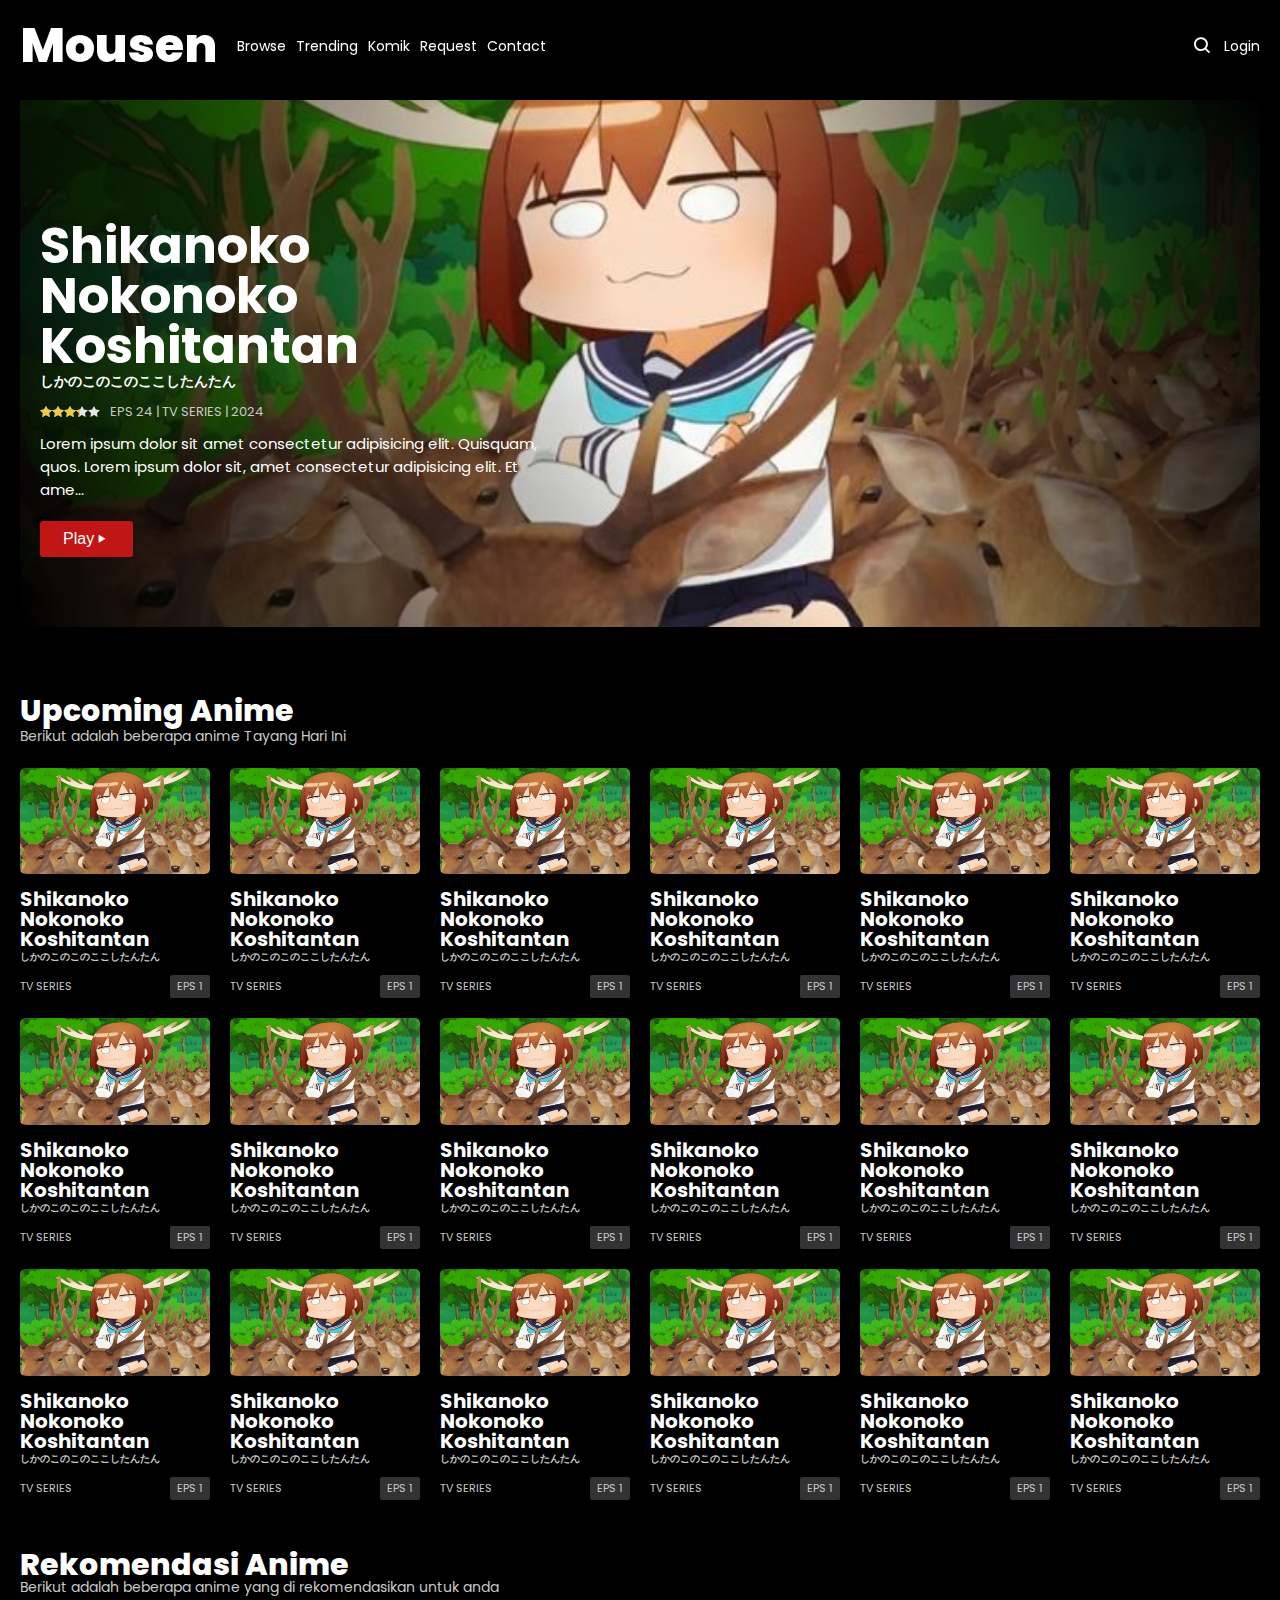
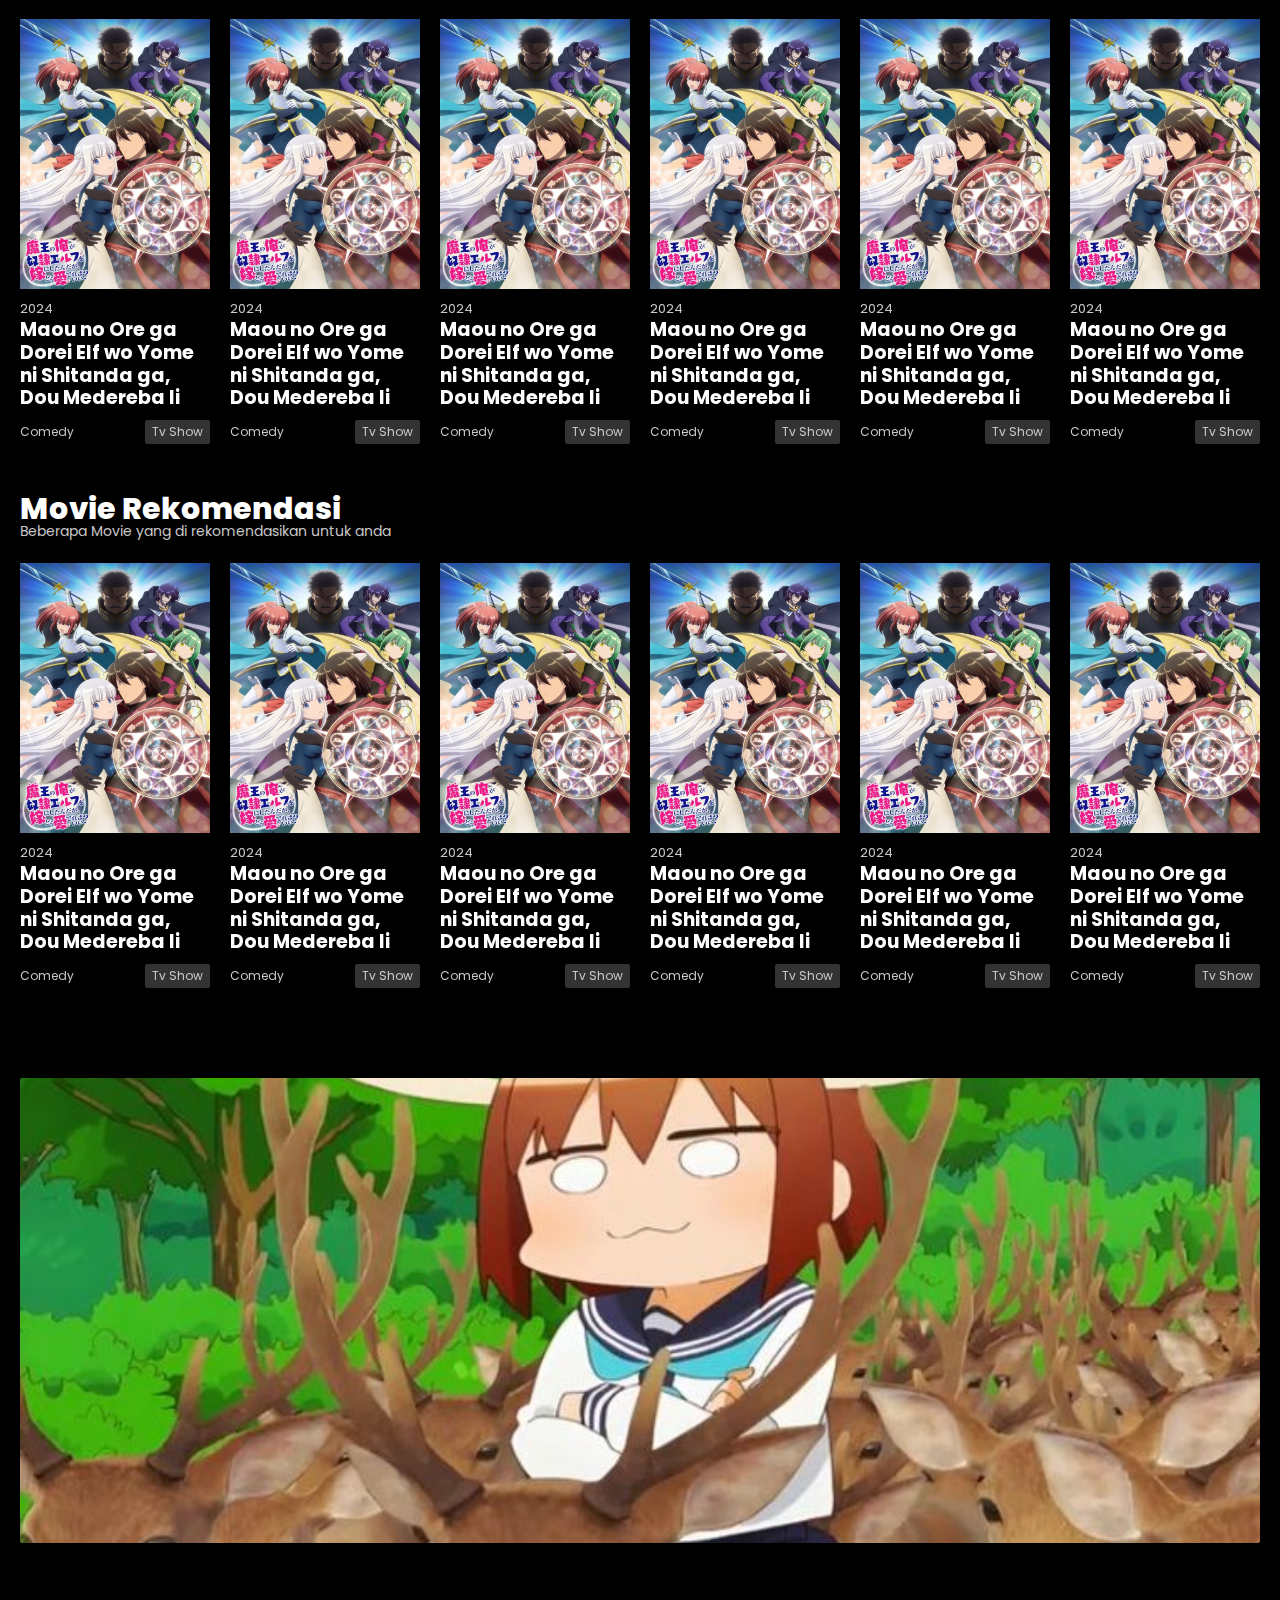
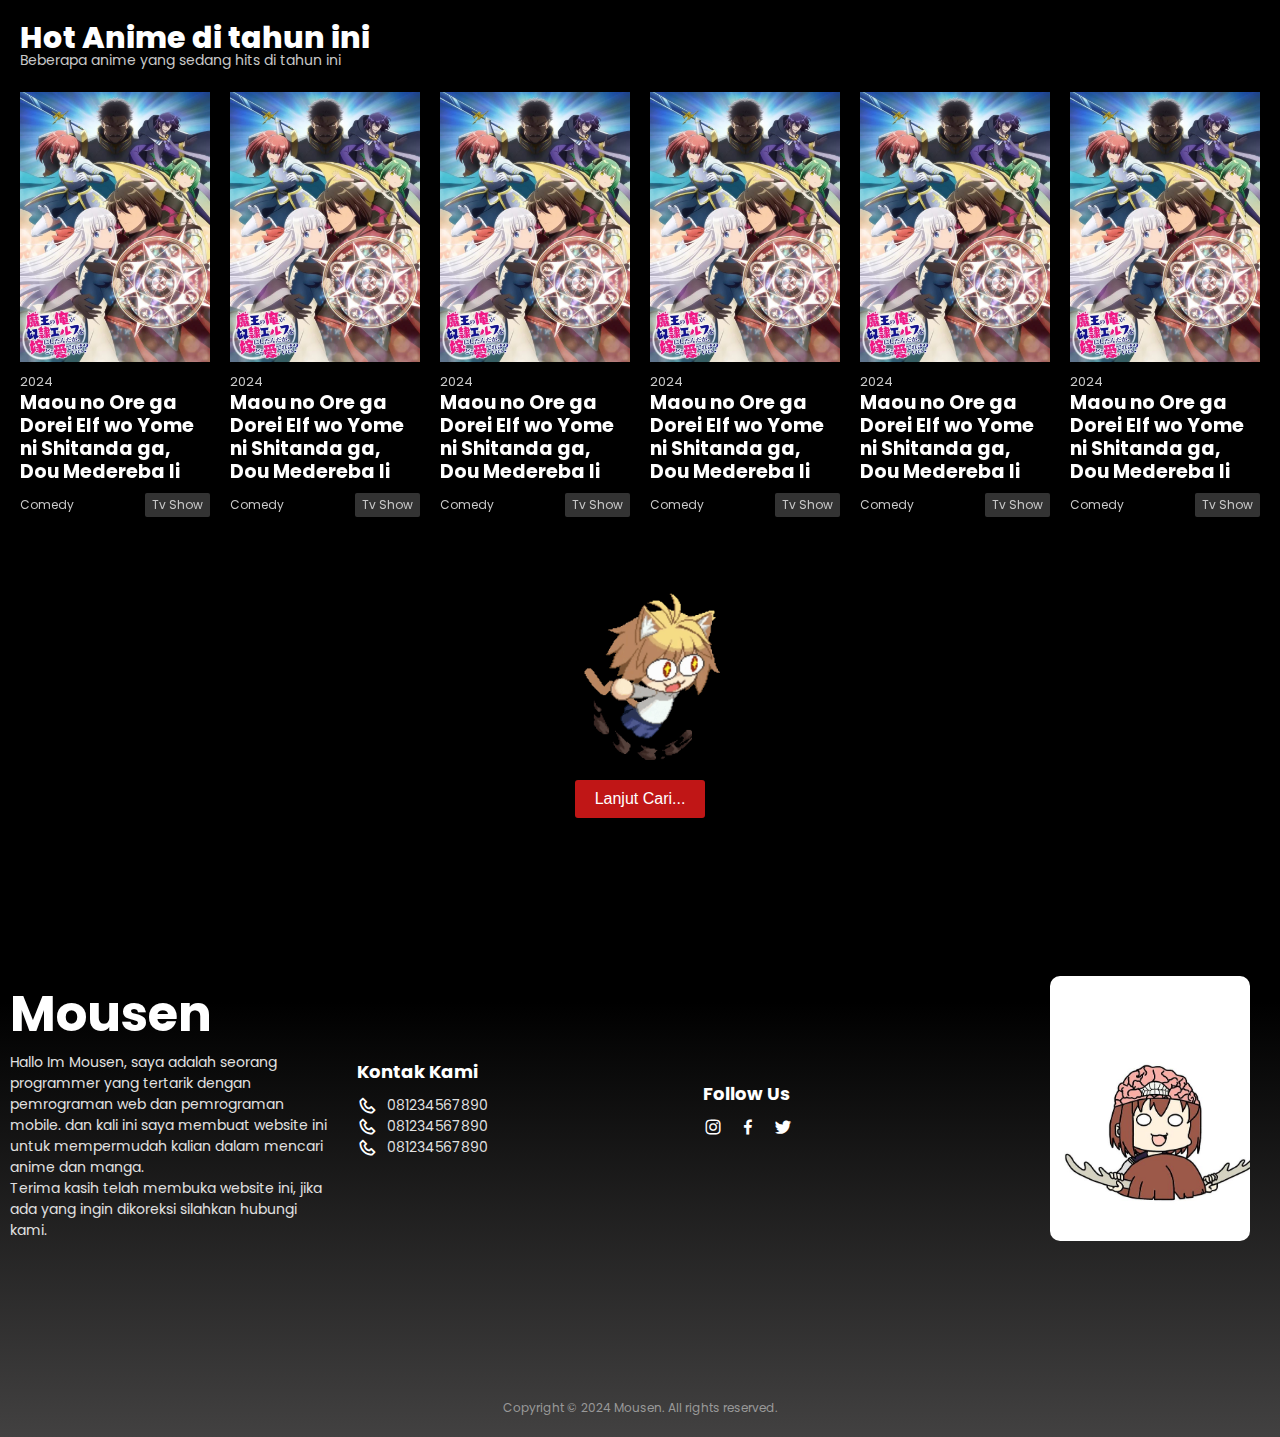
<file: index.html>
<html lang="en">
  <head>
    <meta charset="UTF-8" />
    <meta name="viewport" content="width=device-width, initial-scale=1.0" />
    <title>Document</title>
    <link rel="stylesheet" href="./css/swiper-bundle.css" />
    <link rel="stylesheet" href="./lib/fonts/boxicons/boxicons.css" />
    <link rel="stylesheet" href="./css/style.min.css" />
  </head>
  <body>
    <header class="navbar">
      <div class="container">
        <div class="nav-items">
          <button class="btn-nav">
            <i class="bx bx-menu"></i>
          </button>
          <h1 class="brands">Mousen</h1>
          <nav class="nav">
            <ul class="nav-w">
              <li class="nav-link">
                <a href="">Browse</a>
              </li>
              <li class="nav-link">
                <a href="">Trending</a>
              </li>
              <li class="nav-link">
                <a href="">Komik</a>
              </li>
              <li class="nav-link">
                <a href="">Request</a>
              </li>
              <li class="nav-link">
                <a href="">Contact</a>
              </li>
            </ul>
          </nav>
        </div>
        <div class="profile-nav">
          <p class="icon_nav"><i class="bx bx-search"></i></p>
          <a href="">Login</a>
        </div>
      </div>
    </header>
    <!-- main -->
    <main class="main">
      <div class="container">
        <figure class="carousel">
          <div class="swiper-container" id="carousel">
            <div class="swiper-wrapper">
              <div class="swiper-slide">
                <div class="cards">
                  <img
                    src="./lib/image/Noko Shikanoko _ Shikanoko Nokonoko Koshitantan.jpeg"
                    alt="img"
                    class="card-img"
                  />
                  <div class="cards__content">
                    <h3 class="cards__title">Shikanoko Nokonoko Koshitantan</h3>
                    <h3 class="cards__title_second">
                      しかのこのこのここしたんたん
                    </h3>
                    <div class="wrap_c">
                      <div class="cards__rating"></div>
                      <p class="sc">EPS 24 | TV SERIES | 2024</p>
                    </div>
                    <p class="cards__description desc">
                      Lorem ipsum dolor sit amet consectetur adipisicing elit.
                      Quisquam, quos. Lorem ipsum dolor sit, amet consectetur
                      adipisicing elit. Et amet natus autem vero atque saepe
                      iusto dolore repudiandae enim facilis.
                    </p>
                    <button>Play <i class="bx bx-play"></i></button>
                  </div>
                </div>
              </div>
              <div class="swiper-slide">
                <div class="cards">
                  <img
                    src="./lib/image/Noko Shikanoko _ Shikanoko Nokonoko Koshitantan.jpeg"
                    alt="img"
                    class="card-img"
                  />
                  <div class="cards__content">
                    <h3 class="cards__title">Shikanoko Nokonoko Koshitantan</h3>
                    <h3 class="cards__title_second">
                      しかのこのこのここしたんたん
                    </h3>
                    <div class="wrap_c">
                      <div class="cards__rating"></div>
                      <p class="sc">EPS 24 | TV SERIES | 2024</p>
                    </div>
                    <p class="cards__description desc">
                      Lorem ipsum dolor sit amet consectetur adipisicing elit.
                      Quisquam, quos. Lorem ipsum dolor sit, amet consectetur
                      adipisicing elit. Et amet natus autem vero atque saepe
                      iusto dolore repudiandae enim facilis.
                    </p>
                    <button>Play <i class="bx bx-play"></i></button>
                  </div>
                </div>
              </div>
            </div>
            <div class="prev"><i class="bx bx-chevron-right"></i></div>
            <div class="next"><i class="bx bx-chevron-left"></i></div>
          </div>
        </figure>
        <figure class="ups">
          <div class="jsp">
            <h1 class="judul">Upcoming Anime</h1>
            <p class="tl">Berikut adalah beberapa anime Tayang Hari Ini</p>
          </div>
          <div class="grid-items">
            <a href="" class="csl-cards">
              <div class="images">
                <div class="ig">
                  <i class="bx bx-play"></i>
                </div>
                <img
                  src="./lib/image/Noko Shikanoko _ Shikanoko Nokonoko Koshitantan.jpeg"
                  alt=""
                />
              </div>
              <div class="tls">
                <h1 class="judul">Shikanoko Nokonoko Koshitantan</h1>
                <h4 class="second-jdl">しかのこのこのここしたんたん</h4>
                <div class="cl">
                  <p class="sc">TV SERIES</p>
                  <p class="gn">EPS 1</p>
                </div>
              </div>
            </a>
            <a href="" class="csl-cards">
              <div class="images">
                <div class="ig">
                  <i class="bx bx-play"></i>
                </div>
                <img
                  src="./lib/image/Noko Shikanoko _ Shikanoko Nokonoko Koshitantan.jpeg"
                  alt=""
                />
              </div>
              <div class="tls">
                <h1 class="judul">Shikanoko Nokonoko Koshitantan</h1>
                <h4 class="second-jdl">しかのこのこのここしたんたん</h4>
                <div class="cl">
                  <p class="sc">TV SERIES</p>
                  <p class="gn">EPS 1</p>
                </div>
              </div>
            </a>
            <a href="" class="csl-cards">
              <div class="images">
                <div class="ig">
                  <i class="bx bx-play"></i>
                </div>
                <img
                  src="./lib/image/Noko Shikanoko _ Shikanoko Nokonoko Koshitantan.jpeg"
                  alt=""
                />
              </div>
              <div class="tls">
                <h1 class="judul">Shikanoko Nokonoko Koshitantan</h1>
                <h4 class="second-jdl">しかのこのこのここしたんたん</h4>
                <div class="cl">
                  <p class="sc">TV SERIES</p>
                  <p class="gn">EPS 1</p>
                </div>
              </div>
            </a>
            <a href="" class="csl-cards">
              <div class="images">
                <div class="ig">
                  <i class="bx bx-play"></i>
                </div>
                <img
                  src="./lib/image/Noko Shikanoko _ Shikanoko Nokonoko Koshitantan.jpeg"
                  alt=""
                />
              </div>
              <div class="tls">
                <h1 class="judul">Shikanoko Nokonoko Koshitantan</h1>
                <h4 class="second-jdl">しかのこのこのここしたんたん</h4>
                <div class="cl">
                  <p class="sc">TV SERIES</p>
                  <p class="gn">EPS 1</p>
                </div>
              </div>
            </a>
            <a href="" class="csl-cards">
              <div class="images">
                <div class="ig">
                  <i class="bx bx-play"></i>
                </div>
                <img
                  src="./lib/image/Noko Shikanoko _ Shikanoko Nokonoko Koshitantan.jpeg"
                  alt=""
                />
              </div>
              <div class="tls">
                <h1 class="judul">Shikanoko Nokonoko Koshitantan</h1>
                <h4 class="second-jdl">しかのこのこのここしたんたん</h4>
                <div class="cl">
                  <p class="sc">TV SERIES</p>
                  <p class="gn">EPS 1</p>
                </div>
              </div>
            </a>
            <a href="" class="csl-cards">
              <div class="images">
                <div class="ig">
                  <i class="bx bx-play"></i>
                </div>
                <img
                  src="./lib/image/Noko Shikanoko _ Shikanoko Nokonoko Koshitantan.jpeg"
                  alt=""
                />
              </div>
              <div class="tls">
                <h1 class="judul">Shikanoko Nokonoko Koshitantan</h1>
                <h4 class="second-jdl">しかのこのこのここしたんたん</h4>
                <div class="cl">
                  <p class="sc">TV SERIES</p>
                  <p class="gn">EPS 1</p>
                </div>
              </div>
            </a>
            <a href="" class="csl-cards">
              <div class="images">
                <div class="ig">
                  <i class="bx bx-play"></i>
                </div>
                <img
                  src="./lib/image/Noko Shikanoko _ Shikanoko Nokonoko Koshitantan.jpeg"
                  alt=""
                />
              </div>
              <div class="tls">
                <h1 class="judul">Shikanoko Nokonoko Koshitantan</h1>
                <h4 class="second-jdl">しかのこのこのここしたんたん</h4>
                <div class="cl">
                  <p class="sc">TV SERIES</p>
                  <p class="gn">EPS 1</p>
                </div>
              </div>
            </a>
            <a href="" class="csl-cards">
              <div class="images">
                <div class="ig">
                  <i class="bx bx-play"></i>
                </div>
                <img
                  src="./lib/image/Noko Shikanoko _ Shikanoko Nokonoko Koshitantan.jpeg"
                  alt=""
                />
              </div>
              <div class="tls">
                <h1 class="judul">Shikanoko Nokonoko Koshitantan</h1>
                <h4 class="second-jdl">しかのこのこのここしたんたん</h4>
                <div class="cl">
                  <p class="sc">TV SERIES</p>
                  <p class="gn">EPS 1</p>
                </div>
              </div>
            </a>
            <a href="" class="csl-cards">
              <div class="images">
                <div class="ig">
                  <i class="bx bx-play"></i>
                </div>
                <img
                  src="./lib/image/Noko Shikanoko _ Shikanoko Nokonoko Koshitantan.jpeg"
                  alt=""
                />
              </div>
              <div class="tls">
                <h1 class="judul">Shikanoko Nokonoko Koshitantan</h1>
                <h4 class="second-jdl">しかのこのこのここしたんたん</h4>
                <div class="cl">
                  <p class="sc">TV SERIES</p>
                  <p class="gn">EPS 1</p>
                </div>
              </div>
            </a>
            <a href="" class="csl-cards">
              <div class="images">
                <div class="ig">
                  <i class="bx bx-play"></i>
                </div>
                <img
                  src="./lib/image/Noko Shikanoko _ Shikanoko Nokonoko Koshitantan.jpeg"
                  alt=""
                />
              </div>
              <div class="tls">
                <h1 class="judul">Shikanoko Nokonoko Koshitantan</h1>
                <h4 class="second-jdl">しかのこのこのここしたんたん</h4>
                <div class="cl">
                  <p class="sc">TV SERIES</p>
                  <p class="gn">EPS 1</p>
                </div>
              </div>
            </a>
            <a href="" class="csl-cards">
              <div class="images">
                <div class="ig">
                  <i class="bx bx-play"></i>
                </div>
                <img
                  src="./lib/image/Noko Shikanoko _ Shikanoko Nokonoko Koshitantan.jpeg"
                  alt=""
                />
              </div>
              <div class="tls">
                <h1 class="judul">Shikanoko Nokonoko Koshitantan</h1>
                <h4 class="second-jdl">しかのこのこのここしたんたん</h4>
                <div class="cl">
                  <p class="sc">TV SERIES</p>
                  <p class="gn">EPS 1</p>
                </div>
              </div>
            </a>
            <a href="" class="csl-cards">
              <div class="images">
                <div class="ig">
                  <i class="bx bx-play"></i>
                </div>
                <img
                  src="./lib/image/Noko Shikanoko _ Shikanoko Nokonoko Koshitantan.jpeg"
                  alt=""
                />
              </div>
              <div class="tls">
                <h1 class="judul">Shikanoko Nokonoko Koshitantan</h1>
                <h4 class="second-jdl">しかのこのこのここしたんたん</h4>
                <div class="cl">
                  <p class="sc">TV SERIES</p>
                  <p class="gn">EPS 1</p>
                </div>
              </div>
            </a>
            <a href="" class="csl-cards">
              <div class="images">
                <div class="ig">
                  <i class="bx bx-play"></i>
                </div>
                <img
                  src="./lib/image/Noko Shikanoko _ Shikanoko Nokonoko Koshitantan.jpeg"
                  alt=""
                />
              </div>
              <div class="tls">
                <h1 class="judul">Shikanoko Nokonoko Koshitantan</h1>
                <h4 class="second-jdl">しかのこのこのここしたんたん</h4>
                <div class="cl">
                  <p class="sc">TV SERIES</p>
                  <p class="gn">EPS 1</p>
                </div>
              </div>
            </a>
            <a href="" class="csl-cards">
              <div class="images">
                <div class="ig">
                  <i class="bx bx-play"></i>
                </div>
                <img
                  src="./lib/image/Noko Shikanoko _ Shikanoko Nokonoko Koshitantan.jpeg"
                  alt=""
                />
              </div>
              <div class="tls">
                <h1 class="judul">Shikanoko Nokonoko Koshitantan</h1>
                <h4 class="second-jdl">しかのこのこのここしたんたん</h4>
                <div class="cl">
                  <p class="sc">TV SERIES</p>
                  <p class="gn">EPS 1</p>
                </div>
              </div>
            </a>
            <a href="" class="csl-cards">
              <div class="images">
                <div class="ig">
                  <i class="bx bx-play"></i>
                </div>
                <img
                  src="./lib/image/Noko Shikanoko _ Shikanoko Nokonoko Koshitantan.jpeg"
                  alt=""
                />
              </div>
              <div class="tls">
                <h1 class="judul">Shikanoko Nokonoko Koshitantan</h1>
                <h4 class="second-jdl">しかのこのこのここしたんたん</h4>
                <div class="cl">
                  <p class="sc">TV SERIES</p>
                  <p class="gn">EPS 1</p>
                </div>
              </div>
            </a>
            <a href="" class="csl-cards">
              <div class="images">
                <div class="ig">
                  <i class="bx bx-play"></i>
                </div>
                <img
                  src="./lib/image/Noko Shikanoko _ Shikanoko Nokonoko Koshitantan.jpeg"
                  alt=""
                />
              </div>
              <div class="tls">
                <h1 class="judul">Shikanoko Nokonoko Koshitantan</h1>
                <h4 class="second-jdl">しかのこのこのここしたんたん</h4>
                <div class="cl">
                  <p class="sc">TV SERIES</p>
                  <p class="gn">EPS 1</p>
                </div>
              </div>
            </a>
            <a href="" class="csl-cards">
              <div class="images">
                <div class="ig">
                  <i class="bx bx-play"></i>
                </div>
                <img
                  src="./lib/image/Noko Shikanoko _ Shikanoko Nokonoko Koshitantan.jpeg"
                  alt=""
                />
              </div>
              <div class="tls">
                <h1 class="judul">Shikanoko Nokonoko Koshitantan</h1>
                <h4 class="second-jdl">しかのこのこのここしたんたん</h4>
                <div class="cl">
                  <p class="sc">TV SERIES</p>
                  <p class="gn">EPS 1</p>
                </div>
              </div>
            </a>
            <a href="" class="csl-cards">
              <div class="images">
                <div class="ig">
                  <i class="bx bx-play"></i>
                </div>
                <img
                  src="./lib/image/Noko Shikanoko _ Shikanoko Nokonoko Koshitantan.jpeg"
                  alt=""
                />
              </div>
              <div class="tls">
                <h1 class="judul">Shikanoko Nokonoko Koshitantan</h1>
                <h4 class="second-jdl">しかのこのこのここしたんたん</h4>
                <div class="cl">
                  <p class="sc">TV SERIES</p>
                  <p class="gn">EPS 1</p>
                </div>
              </div>
            </a>
            
          </div>
        </figure>
        <figure class="csh">
          <div class="jsp">
            <h1 class="judul">Rekomendasi Anime</h1>
            <p class="tl">
              Berikut adalah beberapa anime yang di rekomendasikan untuk anda
            </p>
          </div>
          <div class="carousel-cards swiper-container">
            <div class="swiper-wrapper">
              <div class="swiper-slide">
                <div class="cards">
                  <div class="images">
                    <a href="" class="img-link"><i class="bx bx-play"></i></a>
                    <img
                      src="./lib/image/Maou no Ore ga Dorei Elf wo Yome ni Shitanda ga, Dou Medereba Ii_.jpeg"
                      alt=""
                    />
                  </div>
                  <div class="sc">
                    <p class="tn">2024</p>
                    <h2 class="han">
                      Maou no Ore ga Dorei Elf wo Yome ni Shitanda ga, Dou
                      Medereba Ii
                    </h2>
                    <div class="wrap-content">
                      <p class="gn">Comedy</p>
                      <p class="tm">Tv Show</p>
                    </div>
                  </div>
                </div>
              </div>
              <div class="swiper-slide">
                <div class="cards">
                  <div class="images">
                    <a href="" class="img-link"><i class="bx bx-play"></i></a>
                    <img
                      src="./lib/image/Maou no Ore ga Dorei Elf wo Yome ni Shitanda ga, Dou Medereba Ii_.jpeg"
                      alt=""
                    />
                  </div>
                  <div class="sc">
                    <p class="tn">2024</p>
                    <h2 class="han">
                      Maou no Ore ga Dorei Elf wo Yome ni Shitanda ga, Dou
                      Medereba Ii
                    </h2>
                    <div class="wrap-content">
                      <p class="gn">Comedy</p>
                      <p class="tm">Tv Show</p>
                    </div>
                  </div>
                </div>
              </div>
              <div class="swiper-slide">
                <div class="cards">
                  <div class="images">
                    <a href="" class="img-link"><i class="bx bx-play"></i></a>
                    <img
                      src="./lib/image/Maou no Ore ga Dorei Elf wo Yome ni Shitanda ga, Dou Medereba Ii_.jpeg"
                      alt=""
                    />
                  </div>
                  <div class="sc">
                    <p class="tn">2024</p>
                    <h2 class="han">
                      Maou no Ore ga Dorei Elf wo Yome ni Shitanda ga, Dou
                      Medereba Ii
                    </h2>
                    <div class="wrap-content">
                      <p class="gn">Comedy</p>
                      <p class="tm">Tv Show</p>
                    </div>
                  </div>
                </div>
              </div>
              <div class="swiper-slide">
                <div class="cards">
                  <div class="images">
                    <a href="" class="img-link"><i class="bx bx-play"></i></a>
                    <img
                      src="./lib/image/Maou no Ore ga Dorei Elf wo Yome ni Shitanda ga, Dou Medereba Ii_.jpeg"
                      alt=""
                    />
                  </div>
                  <div class="sc">
                    <p class="tn">2024</p>
                    <h2 class="han">
                      Maou no Ore ga Dorei Elf wo Yome ni Shitanda ga, Dou
                      Medereba Ii
                    </h2>
                    <div class="wrap-content">
                      <p class="gn">Comedy</p>
                      <p class="tm">Tv Show</p>
                    </div>
                  </div>
                </div>
              </div>
              <div class="swiper-slide">
                <div class="cards">
                  <div class="images">
                    <a href="" class="img-link"><i class="bx bx-play"></i></a>
                    <img
                      src="./lib/image/Maou no Ore ga Dorei Elf wo Yome ni Shitanda ga, Dou Medereba Ii_.jpeg"
                      alt=""
                    />
                  </div>
                  <div class="sc">
                    <p class="tn">2024</p>
                    <h2 class="han">
                      Maou no Ore ga Dorei Elf wo Yome ni Shitanda ga, Dou
                      Medereba Ii
                    </h2>
                    <div class="wrap-content">
                      <p class="gn">Comedy</p>
                      <p class="tm">Tv Show</p>
                    </div>
                  </div>
                </div>
              </div>
              <div class="swiper-slide">
                <div class="cards">
                  <div class="images">
                    <a href="" class="img-link"><i class="bx bx-play"></i></a>
                    <img
                      src="./lib/image/Maou no Ore ga Dorei Elf wo Yome ni Shitanda ga, Dou Medereba Ii_.jpeg"
                      alt=""
                    />
                  </div>
                  <div class="sc">
                    <p class="tn">2024</p>
                    <h2 class="han">
                      Maou no Ore ga Dorei Elf wo Yome ni Shitanda ga, Dou
                      Medereba Ii
                    </h2>
                    <div class="wrap-content">
                      <p class="gn">Comedy</p>
                      <p class="tm">Tv Show</p>
                    </div>
                  </div>
                </div>
              </div>
              <div class="swiper-slide">
                <div class="cards">
                  <div class="images">
                    <a href="" class="img-link"><i class="bx bx-play"></i></a>
                    <img
                      src="./lib/image/Maou no Ore ga Dorei Elf wo Yome ni Shitanda ga, Dou Medereba Ii_.jpeg"
                      alt=""
                    />
                  </div>
                  <div class="sc">
                    <p class="tn">2024</p>
                    <h2 class="han">
                      Maou no Ore ga Dorei Elf wo Yome ni Shitanda ga, Dou
                      Medereba Ii
                    </h2>
                    <div class="wrap-content">
                      <p class="gn">Comedy</p>
                      <p class="tm">Tv Show</p>
                    </div>
                  </div>
                </div>
              </div>
              <div class="swiper-slide">
                <div class="cards">
                  <div class="images">
                    <a href="" class="img-link"><i class="bx bx-play"></i></a>
                    <img
                      src="./lib/image/Maou no Ore ga Dorei Elf wo Yome ni Shitanda ga, Dou Medereba Ii_.jpeg"
                      alt=""
                    />
                  </div>
                  <div class="sc">
                    <p class="tn">2024</p>
                    <h2 class="han">
                      Maou no Ore ga Dorei Elf wo Yome ni Shitanda ga, Dou
                      Medereba Ii
                    </h2>
                    <div class="wrap-content">
                      <p class="gn">Comedy</p>
                      <p class="tm">Tv Show</p>
                    </div>
                  </div>
                </div>
              </div>
              <div class="swiper-slide">
                <div class="cards">
                  <div class="images">
                    <a href="" class="img-link"><i class="bx bx-play"></i></a>
                    <img
                      src="./lib/image/Maou no Ore ga Dorei Elf wo Yome ni Shitanda ga, Dou Medereba Ii_.jpeg"
                      alt=""
                    />
                  </div>
                  <div class="sc">
                    <p class="tn">2024</p>
                    <h2 class="han">
                      Maou no Ore ga Dorei Elf wo Yome ni Shitanda ga, Dou
                      Medereba Ii
                    </h2>
                    <div class="wrap-content">
                      <p class="gn">Comedy</p>
                      <p class="tm">Tv Show</p>
                    </div>
                  </div>
                </div>
              </div>
              <div class="swiper-slide">
                <div class="cards">
                  <div class="images">
                    <a href="" class="img-link"><i class="bx bx-play"></i></a>
                    <img
                      src="./lib/image/Maou no Ore ga Dorei Elf wo Yome ni Shitanda ga, Dou Medereba Ii_.jpeg"
                      alt=""
                    />
                  </div>
                  <div class="sc">
                    <p class="tn">2024</p>
                    <h2 class="han">
                      Maou no Ore ga Dorei Elf wo Yome ni Shitanda ga, Dou
                      Medereba Ii
                    </h2>
                    <div class="wrap-content">
                      <p class="gn">Comedy</p>
                      <p class="tm">Tv Show</p>
                    </div>
                  </div>
                </div>
              </div>
            </div>
            <div class="prev-cards"><i class="bx bx-chevron-right"></i></div>
            <div class="next-cards"><i class="bx bx-chevron-right"></i></div>
          </div>
        </figure>
        <figure class="csh">
          <div class="jsp">
            <h1 class="judul">Movie Rekomendasi</h1>
            <p class="tl">Beberapa Movie yang di rekomendasikan untuk anda</p>
          </div>
          <div class="carousel-cards swiper-container">
            <div class="swiper-wrapper">
              <div class="swiper-slide">
                <div class="cards">
                  <div class="images">
                    <a href="" class="img-link"><i class="bx bx-play"></i></a>
                    <img
                      src="./lib/image/Maou no Ore ga Dorei Elf wo Yome ni Shitanda ga, Dou Medereba Ii_.jpeg"
                      alt=""
                    />
                  </div>
                  <div class="sc">
                    <p class="tn">2024</p>
                    <h2 class="han">
                      Maou no Ore ga Dorei Elf wo Yome ni Shitanda ga, Dou
                      Medereba Ii
                    </h2>
                    <div class="wrap-content">
                      <p class="gn">Comedy</p>
                      <p class="tm">Tv Show</p>
                    </div>
                  </div>
                </div>
              </div>
              <div class="swiper-slide">
                <div class="cards">
                  <div class="images">
                    <a href="" class="img-link"><i class="bx bx-play"></i></a>
                    <img
                      src="./lib/image/Maou no Ore ga Dorei Elf wo Yome ni Shitanda ga, Dou Medereba Ii_.jpeg"
                      alt=""
                    />
                  </div>
                  <div class="sc">
                    <p class="tn">2024</p>
                    <h2 class="han">
                      Maou no Ore ga Dorei Elf wo Yome ni Shitanda ga, Dou
                      Medereba Ii
                    </h2>
                    <div class="wrap-content">
                      <p class="gn">Comedy</p>
                      <p class="tm">Tv Show</p>
                    </div>
                  </div>
                </div>
              </div>
              <div class="swiper-slide">
                <div class="cards">
                  <div class="images">
                    <a href="" class="img-link"><i class="bx bx-play"></i></a>
                    <img
                      src="./lib/image/Maou no Ore ga Dorei Elf wo Yome ni Shitanda ga, Dou Medereba Ii_.jpeg"
                      alt=""
                    />
                  </div>
                  <div class="sc">
                    <p class="tn">2024</p>
                    <h2 class="han">
                      Maou no Ore ga Dorei Elf wo Yome ni Shitanda ga, Dou
                      Medereba Ii
                    </h2>
                    <div class="wrap-content">
                      <p class="gn">Comedy</p>
                      <p class="tm">Tv Show</p>
                    </div>
                  </div>
                </div>
              </div>
              <div class="swiper-slide">
                <div class="cards">
                  <div class="images">
                    <a href="" class="img-link"><i class="bx bx-play"></i></a>
                    <img
                      src="./lib/image/Maou no Ore ga Dorei Elf wo Yome ni Shitanda ga, Dou Medereba Ii_.jpeg"
                      alt=""
                    />
                  </div>
                  <div class="sc">
                    <p class="tn">2024</p>
                    <h2 class="han">
                      Maou no Ore ga Dorei Elf wo Yome ni Shitanda ga, Dou
                      Medereba Ii
                    </h2>
                    <div class="wrap-content">
                      <p class="gn">Comedy</p>
                      <p class="tm">Tv Show</p>
                    </div>
                  </div>
                </div>
              </div>
              <div class="swiper-slide">
                <div class="cards">
                  <div class="images">
                    <a href="" class="img-link"><i class="bx bx-play"></i></a>
                    <img
                      src="./lib/image/Maou no Ore ga Dorei Elf wo Yome ni Shitanda ga, Dou Medereba Ii_.jpeg"
                      alt=""
                    />
                  </div>
                  <div class="sc">
                    <p class="tn">2024</p>
                    <h2 class="han">
                      Maou no Ore ga Dorei Elf wo Yome ni Shitanda ga, Dou
                      Medereba Ii
                    </h2>
                    <div class="wrap-content">
                      <p class="gn">Comedy</p>
                      <p class="tm">Tv Show</p>
                    </div>
                  </div>
                </div>
              </div>
              <div class="swiper-slide">
                <div class="cards">
                  <div class="images">
                    <a href="" class="img-link"><i class="bx bx-play"></i></a>
                    <img
                      src="./lib/image/Maou no Ore ga Dorei Elf wo Yome ni Shitanda ga, Dou Medereba Ii_.jpeg"
                      alt=""
                    />
                  </div>
                  <div class="sc">
                    <p class="tn">2024</p>
                    <h2 class="han">
                      Maou no Ore ga Dorei Elf wo Yome ni Shitanda ga, Dou
                      Medereba Ii
                    </h2>
                    <div class="wrap-content">
                      <p class="gn">Comedy</p>
                      <p class="tm">Tv Show</p>
                    </div>
                  </div>
                </div>
              </div>
              <div class="swiper-slide">
                <div class="cards">
                  <div class="images">
                    <a href="" class="img-link"><i class="bx bx-play"></i></a>
                    <img
                      src="./lib/image/Maou no Ore ga Dorei Elf wo Yome ni Shitanda ga, Dou Medereba Ii_.jpeg"
                      alt=""
                    />
                  </div>
                  <div class="sc">
                    <p class="tn">2024</p>
                    <h2 class="han">
                      Maou no Ore ga Dorei Elf wo Yome ni Shitanda ga, Dou
                      Medereba Ii
                    </h2>
                    <div class="wrap-content">
                      <p class="gn">Comedy</p>
                      <p class="tm">Tv Show</p>
                    </div>
                  </div>
                </div>
              </div>
              <div class="swiper-slide">
                <div class="cards">
                  <div class="images">
                    <a href="" class="img-link"><i class="bx bx-play"></i></a>
                    <img
                      src="./lib/image/Maou no Ore ga Dorei Elf wo Yome ni Shitanda ga, Dou Medereba Ii_.jpeg"
                      alt=""
                    />
                  </div>
                  <div class="sc">
                    <p class="tn">2024</p>
                    <h2 class="han">
                      Maou no Ore ga Dorei Elf wo Yome ni Shitanda ga, Dou
                      Medereba Ii
                    </h2>
                    <div class="wrap-content">
                      <p class="gn">Comedy</p>
                      <p class="tm">Tv Show</p>
                    </div>
                  </div>
                </div>
              </div>
              <div class="swiper-slide">
                <div class="cards">
                  <div class="images">
                    <a href="" class="img-link"><i class="bx bx-play"></i></a>
                    <img
                      src="./lib/image/Maou no Ore ga Dorei Elf wo Yome ni Shitanda ga, Dou Medereba Ii_.jpeg"
                      alt=""
                    />
                  </div>
                  <div class="sc">
                    <p class="tn">2024</p>
                    <h2 class="han">
                      Maou no Ore ga Dorei Elf wo Yome ni Shitanda ga, Dou
                      Medereba Ii
                    </h2>
                    <div class="wrap-content">
                      <p class="gn">Comedy</p>
                      <p class="tm">Tv Show</p>
                    </div>
                  </div>
                </div>
              </div>
              <div class="swiper-slide">
                <div class="cards">
                  <div class="images">
                    <a href="" class="img-link"><i class="bx bx-play"></i></a>
                    <img
                      src="./lib/image/Maou no Ore ga Dorei Elf wo Yome ni Shitanda ga, Dou Medereba Ii_.jpeg"
                      alt=""
                    />
                  </div>
                  <div class="sc">
                    <p class="tn">2024</p>
                    <h2 class="han">
                      Maou no Ore ga Dorei Elf wo Yome ni Shitanda ga, Dou
                      Medereba Ii
                    </h2>
                    <div class="wrap-content">
                      <p class="gn">Comedy</p>
                      <p class="tm">Tv Show</p>
                    </div>
                  </div>
                </div>
              </div>
            </div>
            <div class="prev-cards"><i class="bx bx-chevron-right"></i></div>
            <div class="next-cards"><i class="bx bx-chevron-right"></i></div>
          </div>
        </figure>
        <figure class="items-iklan">
          <a href="" class="images">
            <img
              src="./lib/image/Noko Shikanoko _ Shikanoko Nokonoko Koshitantan.jpeg"
              alt=""
            />
          </a>
        </figure>
        <figure class="csh">
          <div class="jsp">
            <h1 class="judul">Hot Anime di tahun ini</h1>
            <p class="tl">Beberapa anime yang sedang hits di tahun ini</p>
          </div>
          <div class="carousel-cards swiper-container">
            <div class="swiper-wrapper">
              <div class="swiper-slide">
                <div class="cards">
                  <div class="images">
                    <a href="" class="img-link"><i class="bx bx-play"></i></a>
                    <img
                      src="./lib/image/Maou no Ore ga Dorei Elf wo Yome ni Shitanda ga, Dou Medereba Ii_.jpeg"
                      alt=""
                    />
                  </div>
                  <div class="sc">
                    <p class="tn">2024</p>
                    <h2 class="han">
                      Maou no Ore ga Dorei Elf wo Yome ni Shitanda ga, Dou
                      Medereba Ii
                    </h2>
                    <div class="wrap-content">
                      <p class="gn">Comedy</p>
                      <p class="tm">Tv Show</p>
                    </div>
                  </div>
                </div>
              </div>
              <div class="swiper-slide">
                <div class="cards">
                  <div class="images">
                    <a href="" class="img-link"><i class="bx bx-play"></i></a>
                    <img
                      src="./lib/image/Maou no Ore ga Dorei Elf wo Yome ni Shitanda ga, Dou Medereba Ii_.jpeg"
                      alt=""
                    />
                  </div>
                  <div class="sc">
                    <p class="tn">2024</p>
                    <h2 class="han">
                      Maou no Ore ga Dorei Elf wo Yome ni Shitanda ga, Dou
                      Medereba Ii
                    </h2>
                    <div class="wrap-content">
                      <p class="gn">Comedy</p>
                      <p class="tm">Tv Show</p>
                    </div>
                  </div>
                </div>
              </div>
              <div class="swiper-slide">
                <div class="cards">
                  <div class="images">
                    <a href="" class="img-link"><i class="bx bx-play"></i></a>
                    <img
                      src="./lib/image/Maou no Ore ga Dorei Elf wo Yome ni Shitanda ga, Dou Medereba Ii_.jpeg"
                      alt=""
                    />
                  </div>
                  <div class="sc">
                    <p class="tn">2024</p>
                    <h2 class="han">
                      Maou no Ore ga Dorei Elf wo Yome ni Shitanda ga, Dou
                      Medereba Ii
                    </h2>
                    <div class="wrap-content">
                      <p class="gn">Comedy</p>
                      <p class="tm">Tv Show</p>
                    </div>
                  </div>
                </div>
              </div>
              <div class="swiper-slide">
                <div class="cards">
                  <div class="images">
                    <a href="" class="img-link"><i class="bx bx-play"></i></a>
                    <img
                      src="./lib/image/Maou no Ore ga Dorei Elf wo Yome ni Shitanda ga, Dou Medereba Ii_.jpeg"
                      alt=""
                    />
                  </div>
                  <div class="sc">
                    <p class="tn">2024</p>
                    <h2 class="han">
                      Maou no Ore ga Dorei Elf wo Yome ni Shitanda ga, Dou
                      Medereba Ii
                    </h2>
                    <div class="wrap-content">
                      <p class="gn">Comedy</p>
                      <p class="tm">Tv Show</p>
                    </div>
                  </div>
                </div>
              </div>
              <div class="swiper-slide">
                <div class="cards">
                  <div class="images">
                    <a href="" class="img-link"><i class="bx bx-play"></i></a>
                    <img
                      src="./lib/image/Maou no Ore ga Dorei Elf wo Yome ni Shitanda ga, Dou Medereba Ii_.jpeg"
                      alt=""
                    />
                  </div>
                  <div class="sc">
                    <p class="tn">2024</p>
                    <h2 class="han">
                      Maou no Ore ga Dorei Elf wo Yome ni Shitanda ga, Dou
                      Medereba Ii
                    </h2>
                    <div class="wrap-content">
                      <p class="gn">Comedy</p>
                      <p class="tm">Tv Show</p>
                    </div>
                  </div>
                </div>
              </div>
              <div class="swiper-slide">
                <div class="cards">
                  <div class="images">
                    <a href="" class="img-link"><i class="bx bx-play"></i></a>
                    <img
                      src="./lib/image/Maou no Ore ga Dorei Elf wo Yome ni Shitanda ga, Dou Medereba Ii_.jpeg"
                      alt=""
                    />
                  </div>
                  <div class="sc">
                    <p class="tn">2024</p>
                    <h2 class="han">
                      Maou no Ore ga Dorei Elf wo Yome ni Shitanda ga, Dou
                      Medereba Ii
                    </h2>
                    <div class="wrap-content">
                      <p class="gn">Comedy</p>
                      <p class="tm">Tv Show</p>
                    </div>
                  </div>
                </div>
              </div>
              <div class="swiper-slide">
                <div class="cards">
                  <div class="images">
                    <a href="" class="img-link"><i class="bx bx-play"></i></a>
                    <img
                      src="./lib/image/Maou no Ore ga Dorei Elf wo Yome ni Shitanda ga, Dou Medereba Ii_.jpeg"
                      alt=""
                    />
                  </div>
                  <div class="sc">
                    <p class="tn">2024</p>
                    <h2 class="han">
                      Maou no Ore ga Dorei Elf wo Yome ni Shitanda ga, Dou
                      Medereba Ii
                    </h2>
                    <div class="wrap-content">
                      <p class="gn">Comedy</p>
                      <p class="tm">Tv Show</p>
                    </div>
                  </div>
                </div>
              </div>
              <div class="swiper-slide">
                <div class="cards">
                  <div class="images">
                    <a href="" class="img-link"><i class="bx bx-play"></i></a>
                    <img
                      src="./lib/image/Maou no Ore ga Dorei Elf wo Yome ni Shitanda ga, Dou Medereba Ii_.jpeg"
                      alt=""
                    />
                  </div>
                  <div class="sc">
                    <p class="tn">2024</p>
                    <h2 class="han">
                      Maou no Ore ga Dorei Elf wo Yome ni Shitanda ga, Dou
                      Medereba Ii
                    </h2>
                    <div class="wrap-content">
                      <p class="gn">Comedy</p>
                      <p class="tm">Tv Show</p>
                    </div>
                  </div>
                </div>
              </div>
              <div class="swiper-slide">
                <div class="cards">
                  <div class="images">
                    <a href="" class="img-link"><i class="bx bx-play"></i></a>
                    <img
                      src="./lib/image/Maou no Ore ga Dorei Elf wo Yome ni Shitanda ga, Dou Medereba Ii_.jpeg"
                      alt=""
                    />
                  </div>
                  <div class="sc">
                    <p class="tn">2024</p>
                    <h2 class="han">
                      Maou no Ore ga Dorei Elf wo Yome ni Shitanda ga, Dou
                      Medereba Ii
                    </h2>
                    <div class="wrap-content">
                      <p class="gn">Comedy</p>
                      <p class="tm">Tv Show</p>
                    </div>
                  </div>
                </div>
              </div>
              <div class="swiper-slide">
                <div class="cards">
                  <div class="images">
                    <a href="" class="img-link"><i class="bx bx-play"></i></a>
                    <img
                      src="./lib/image/Maou no Ore ga Dorei Elf wo Yome ni Shitanda ga, Dou Medereba Ii_.jpeg"
                      alt=""
                    />
                  </div>
                  <div class="sc">
                    <p class="tn">2024</p>
                    <h2 class="han">
                      Maou no Ore ga Dorei Elf wo Yome ni Shitanda ga, Dou
                      Medereba Ii
                    </h2>
                    <div class="wrap-content">
                      <p class="gn">Comedy</p>
                      <p class="tm">Tv Show</p>
                    </div>
                  </div>
                </div>
              </div>
            </div>
            <div class="prev-cards"><i class="bx bx-chevron-right"></i></div>
            <div class="next-cards"><i class="bx bx-chevron-right"></i></div>
          </div>
        </figure>
      </div>
    </main>
    <footer>
      <div class="container">
        <img src="./neco-arc.gif" alt="" />
        <button id="lanj">Lanjut Cari...</button>
        <div class="grid-items">
          <div class="ns">
            <h1 class="brands">Mousen</h1>
            <p class="tl">
              Hallo Im Mousen, saya adalah seorang programmer yang tertarik
              dengan pemrograman web dan pemrograman mobile. dan kali ini saya
              membuat website ini untuk mempermudah kalian dalam mencari anime
              dan manga.
            </p>
            <p class="tl">
              Terima kasih telah membuka website ini, jika ada yang ingin
              dikoreksi silahkan hubungi kami.
            </p>
          </div>
          <div class="cs">
            <h2 class="title">Kontak Kami</h2>
            <div class="contact">
              <i class="bx bx-phone"></i>
              <p class="contact_text">081234567890</p>
            </div>
            <div class="contact">
              <i class="bx bx-phone"></i>
              <p class="contact_text">081234567890</p>
            </div>
            <div class="contact">
              <i class="bx bx-phone"></i>
              <p class="contact_text">081234567890</p>
            </div>
          </div>
          <div class="osn">
            <h2 class="title">Follow Us</h2>
            <div class="social_media">
              <i class="bx bxl-instagram"></i>
              <i class="bx bxl-facebook"></i>
              <i class="bx bxl-twitter"></i>
            </div>
          </div>
          <div class="gmb">
            <img src="./lib/download (1).jpeg" alt="" />
          </div>
        </div>
        <div class="copyright">
          <p class="tl">Copyright © 2024 Mousen. All rights reserved.</p>
        </div>
      </div>
    </footer>

    <script src="./lib/js/rater.js"></script>
    <script src="./lib/js/swiper-bundle.js"></script>
    <script src="./lib/js/main.js"></script>
  </body>
</html>
</file>
<file: css/style.min.css>
@import"https://fonts.googleapis.com/css2?family=Poppins:ital,wght@0,100;0,200;0,300;0,400;0,500;0,600;0,700;0,800;0,900;1,100;1,200;1,300;1,400;1,500;1,600;1,700;1,800;1,900&display=swap";@font-face{font-family:"fanky";src:url("../lib/fonts/NowCloud/Nowcloud.ttf")}::-webkit-scrollbar{width:6px;height:6px}::-webkit-scrollbar-track{border-radius:10px;background:rgba(0,0,0,.1)}::-webkit-scrollbar-thumb{border-radius:10px;background:rgba(0,0,0,.2)}::-webkit-scrollbar-thumb:hover{background:rgba(0,0,0,.4)}::-webkit-scrollbar-thumb:active{background:rgba(0,0,0,.9)}input{border:none;outline:none}*,*::before,*::after{margin:0;padding:0;box-sizing:border-box}body{background-color:#000}.container{max-width:1700px;margin:0 auto}.navbar{position:fixed;width:100%;top:0;z-index:9999;transition:all .5s ease-in-out}.navbar .container{display:flex;align-items:center;justify-content:center;padding:10px 20px;width:100%;flex-wrap:nowrap;justify-content:space-between}.navbar .container .nav-items{display:flex;align-items:center;justify-content:center;gap:20px}.navbar .container .nav-items .btn-nav{display:none;align-items:center;justify-content:center;font-size:2rem;color:#fff;background-color:rgba(0,0,0,0);border:none;outline:none;cursor:pointer}.navbar .container .nav-items .brands{font-family:"Poppins",sans-serif;font-size:3rem;font-weight:800;color:#fff;transition:font-size .5s ease-in-out}.navbar .container .nav-items .nav{font-family:"Poppins",sans-serif;font-size:14px}.navbar .container .nav-items .nav .nav-w{display:flex;align-items:center;justify-content:center;gap:10px}.navbar .container .nav-items .nav .nav-w .nav-link{display:block}.navbar .container .nav-items .nav .nav-w .nav-link a{text-decoration:none;color:#fff}.navbar .container .profile-nav{display:flex;align-items:center;justify-content:center;gap:12px}.navbar .container .profile-nav .icon_nav{color:#fff;font-size:20px}.navbar .container .profile-nav a{color:#fff;text-decoration:none;font-family:"Poppins",sans-serif;display:flex;align-items:center;justify-content:center;font-size:14px}.navbar.shrink{backdrop-filter:blur(16px) saturate(100%) brightness(0.9);-webkit-backdrop-filter:blur(16px) saturate(100%) brightness(0.9);background-color:rgba(0,0,0,.75);transition:all .5s ease-in-out}.main{font-family:"Poppins",sans-serif;margin-top:100px}.main .container{display:block;padding:0 20px;width:100%}.main .container .carousel{display:flex;align-items:center;justify-content:center;width:100%;aspect-ratio:16/7;overflow:hidden}.main .container .carousel .swiper-container{width:100%}.main .container .carousel .swiper-container .swiper-wrapper{display:flex;align-items:center;width:100%}.main .container .carousel .swiper-container .swiper-wrapper .swiper-slide .cards{display:flex;align-items:center;justify-content:center;position:relative;height:100%;width:100%}.main .container .carousel .swiper-container .swiper-wrapper .swiper-slide .cards img{width:100%;height:100%;object-fit:cover}.main .container .carousel .swiper-container .swiper-wrapper .swiper-slide .cards .cards__content{display:flex;position:absolute;width:100%;align-items:start;justify-content:end;background:radial-gradient(circle at top right, rgba(0, 212, 255, 0) 50%, rgb(0, 0, 0) 100%),radial-gradient(circle at bottom left, rgba(0, 212, 255, 0) 60%, rgb(0, 0, 0) 100%);height:100%;top:0;left:0;padding-left:20px;padding-bottom:70px;flex-direction:column}.main .container .carousel .swiper-container .swiper-wrapper .swiper-slide .cards .cards__content .cards__title{font-size:50px;line-height:1;width:100%;color:#fff;max-width:400px}.main .container .carousel .swiper-container .swiper-wrapper .swiper-slide .cards .cards__content .cards__title_second{color:#fff;font-size:14px}.main .container .carousel .swiper-container .swiper-wrapper .swiper-slide .cards .cards__content .wrap_c{display:flex;align-items:center;justify-content:center;color:#fff;margin:10px 0;gap:10px}.main .container .carousel .swiper-container .swiper-wrapper .swiper-slide .cards .cards__content .wrap_c .sc{font-size:13px;color:#c8c8c8;text-wrap:nowrap}.main .container .carousel .swiper-container .swiper-wrapper .swiper-slide .cards .cards__content .cards__description{display:flex;align-items:center;width:100%;max-width:500px;color:#fff;font-size:15px;margin-bottom:20px}.main .container .carousel .swiper-container .swiper-wrapper .swiper-slide .cards .cards__content button{display:flex;align-items:center;justify-content:center;padding:10px 23px;line-height:1;font-size:16px;color:#fff;background-color:#c01616;border-radius:3px;border:none;outline:none}.main .container .csh{display:block;width:100%;margin:40 0}.main .container .csh .jsp{display:flex;flex-direction:column;align-items:start;margin-bottom:25px}.main .container .csh .jsp .judul{font-size:30px;color:#fff;font-weight:800;line-height:1}.main .container .csh .jsp .tl{font-size:14px;color:#c8c8c8;line-height:1}.main .container .csh .carousel-cards{display:flex;align-items:center;justify-content:center;position:relative;transition:all .5s ease-in-out;width:100%;overflow:hidden}.main .container .csh .carousel-cards .swiper-wrapper{display:flex;width:100%}.main .container .csh .carousel-cards .swiper-wrapper .swiper-slide{max-width:300px}.main .container .csh .carousel-cards .swiper-wrapper .swiper-slide .cards{width:100%;height:auto;display:flex;flex-direction:column;align-items:center;color:#fff;justify-content:center}.main .container .csh .carousel-cards .swiper-wrapper .swiper-slide .cards .images{width:100%;overflow:hidden;display:flex;align-items:center;justify-content:center;position:relative}.main .container .csh .carousel-cards .swiper-wrapper .swiper-slide .cards .images img{width:100%;object-fit:cover}.main .container .csh .carousel-cards .swiper-wrapper .swiper-slide .cards .images .img-link{position:absolute;top:0;left:0;width:100%;height:100%;background-color:rgba(0,0,0,.5);display:flex;align-items:center;justify-content:center;color:#fff;font-size:80px;text-decoration:none;display:none}.main .container .csh .carousel-cards .swiper-wrapper .swiper-slide .cards .images:hover .img-link{display:flex}.main .container .csh .carousel-cards .swiper-wrapper .swiper-slide .cards .sc{margin-top:10px}.main .container .csh .carousel-cards .swiper-wrapper .swiper-slide .cards .sc .tn{font-size:13px;color:#c8c8c8}.main .container .csh .carousel-cards .swiper-wrapper .swiper-slide .cards .sc .han{font-size:19px;line-height:1.2}.main .container .csh .carousel-cards .swiper-wrapper .swiper-slide .cards .sc .wrap-content{display:flex;align-items:center;justify-content:space-between;width:100%;margin:10px 0;color:#c8c8c8;flex-wrap:nowrap;font-size:12px}.main .container .csh .carousel-cards .swiper-wrapper .swiper-slide .cards .sc .wrap-content .tm{display:flex;align-items:center;justify-content:center;padding:3px 7px;background-color:#333;border-radius:2px}.main .container .csh .carousel-cards .prev-cards,.main .container .csh .carousel-cards .next-cards{position:absolute;background-color:rgba(0,0,0,.5);padding:12px;color:#fff;font-size:35px;opacity:0;cursor:pointer;z-index:2}.main .container .csh .carousel-cards .prev-cards:hover,.main .container .csh .carousel-cards .next-cards:hover{opacity:1}.main .container .csh .carousel-cards .prev-cards{left:0;border-radius:50% 0 0 50%;transform:rotate(180deg)}.main .container .csh .carousel-cards .next-cards{border-radius:50% 0 0 50%;right:0}.main .container .ups{width:100%;margin:50px 0;display:block}.main .container .ups .jsp{display:block;margin-bottom:25px}.main .container .ups .jsp .judul{color:#fff;font-size:30px;font-weight:800;line-height:1.2}.main .container .ups .jsp .tl{color:#c8c8c8;font-size:14px;line-height:1}.main .container .ups .grid-items{display:grid;grid-template-columns:repeat(6, minmax(0, 1fr));gap:20px}.main .container .ups .grid-items .csl-cards{width:100%;position:relative;text-decoration:none}.main .container .ups .grid-items .csl-cards .images{width:100%;border-radius:5px;aspect-ratio:16/9;overflow:hidden;position:relative}.main .container .ups .grid-items .csl-cards .images .ig{display:none;align-items:center;justify-content:center;position:absolute;top:0;left:0;width:100%;height:100%;background-color:rgba(0,0,0,.5);color:#fff;font-size:2rem}.main .container .ups .grid-items .csl-cards .images img{width:100%;height:100%;object-fit:cover}.main .container .ups .grid-items .csl-cards .images:hover .ig{display:flex}.main .container .ups .grid-items .csl-cards .tls{display:flex;flex-direction:column;margin-top:15px;color:#fff}.main .container .ups .grid-items .csl-cards .tls .judul{font-size:20px;line-height:1}.main .container .ups .grid-items .csl-cards .tls .second-jdl{font-size:10px;color:#c8c8c8}.main .container .ups .grid-items .csl-cards .tls .cl{display:flex;align-items:center;margin-top:10px;font-size:11px;justify-content:space-between;color:#c8c8c8}.main .container .ups .grid-items .csl-cards .tls .cl .gn{padding:3px 7px;background-color:#333;border-radius:2px}.main .container .items-iklan{display:flex;align-items:center;justify-content:center;width:100%;margin:5em 0}.main .container .items-iklan a{aspect-ratio:16/6;width:100%;overflow:hidden;border-radius:2px}.main .container .items-iklan a img{width:100%;height:100%;transition:all .5s ease-in-out;object-fit:cover}.main .container .items-iklan a img:hover{transform:scale(1.05)}footer{font-family:"Poppins",sans-serif;margin:40px 0 0 0;color:#fff;background:linear-gradient(180deg, rgb(0, 0, 0) 50%, rgb(66, 65, 65) 100%);padding:20px 0}footer .container{display:flex;flex-direction:column;align-items:center}footer .container img{width:160px}footer .container #lanj{padding:10px 20px;margin:20px 0;background-color:#c01616;border-radius:3px;border:none;outline:none;color:#fff;font-size:16px;cursor:pointer}footer .container .grid-items{padding:8em 0;display:flex;flex-wrap:wrap;justify-content:space-between;width:100%}footer .container .grid-items .ns,footer .container .grid-items .cs,footer .container .grid-items .osn,footer .container .grid-items .gmb{flex:1 1 200px;margin:10px;display:flex;flex-direction:column;align-items:start;justify-content:center}footer .container .grid-items .ns .brands,footer .container .grid-items .cs .brands,footer .container .grid-items .osn .brands,footer .container .grid-items .gmb .brands{font-size:50px;font-weight:bold}footer .container .grid-items .ns .tl,footer .container .grid-items .cs .tl,footer .container .grid-items .osn .tl,footer .container .grid-items .gmb .tl{font-size:14px;color:#e1e1e1}footer .container .grid-items .cs .title,footer .container .grid-items .osn .title{font-size:18px;font-weight:bold;margin-bottom:10px}footer .container .grid-items .cs .contact,footer .container .grid-items .cs .social_media,footer .container .grid-items .osn .contact,footer .container .grid-items .osn .social_media{display:flex;align-items:center;justify-content:center}footer .container .grid-items .cs .contact .bx,footer .container .grid-items .cs .social_media .bx,footer .container .grid-items .osn .contact .bx,footer .container .grid-items .osn .social_media .bx{font-size:20px;margin-right:10px}footer .container .grid-items .cs .contact_text,footer .container .grid-items .osn .contact_text{font-size:14px;color:#e1e1e1}footer .container .grid-items .cs .social_media .bx,footer .container .grid-items .osn .social_media .bx{margin-right:15px;cursor:pointer}footer .container .grid-items .cs .social_media .bx:hover,footer .container .grid-items .osn .social_media .bx:hover{color:#007bff}footer .container .grid-items .gmb{width:100%;max-width:200px;border-radius:10px;margin-right:30px;overflow:hidden}footer .container .grid-items .gmb img{width:100%;height:100%;object-fit:cover}footer .container .copyright{margin-top:20px}footer .container .copyright .tl{font-size:12px;color:#999;text-align:center}.images-loads{display:flex;align-items:center;justify-content:center;width:100%;background-color:red}.images-loads .container img{width:200px}.star-rating{width:0;position:relative;display:inline-block;background-image:url(star_0.svg);background-position:0 0;background-repeat:repeat-x;cursor:pointer}.star-rating .star-value{position:absolute;height:100%;width:100%;background:url("./star_1.svg");background-repeat:repeat-x}.star-rating.disabled{cursor:default}.star-rating.is-busy{cursor:wait}.star-rating .star-value.rtl{-moz-transform:scaleX(-1);-o-transform:scaleX(-1);-webkit-transform:scaleX(-1);transform:scaleX(-1);filter:FlipH;-ms-filter:"FlipH";right:0;left:auto}@media(max-width: 1200px){.main .container{padding:0}.main .container .carousel{aspect-ratio:16/8}.main .container .ups .jsp .judul{font-size:1.5rem !important}.main .container .ups .jsp .tl{font-size:.7rem !important}.main .container .csh .jsp .judul{font-size:1.5rem !important}.main .container .csh .jsp .tl{font-size:.7rem !important}.main .container .ups .grid-items .csl-cards .tls .judul{font-size:calc(1.6em - 10px) !important}.main .container .ups .grid-items .csl-cards .tls .second-jdl{font-size:calc(1em - 8.2px) !important}.main .container .ups .grid-items .csl-cards .tls .cl{font-size:calc(1.1em - 8.2px) !important}.main .container .carousel-cards .swiper-slide .cards .images .img-link{font-size:50px !important}.main .container .carousel-cards .swiper-slide .cards .sc .tn{font-size:.7em !important}.main .container .carousel-cards .swiper-slide .cards .sc .han{font-size:.9em !important}.main .container .carousel-cards .swiper-slide .cards .sc .wrap-content{font-size:.6em !important}}@media(max-width: 768px){.navbar{background-color:#000}.navbar .container .nav-items .brands{font-size:2rem}.navbar .container .nav-items .btn-nav{display:block}.navbar .container .nav-items .nav{font-size:12px;position:fixed;top:0;left:-100%;width:100%;height:100%;background-color:#000;z-index:999;display:flex;align-items:center;justify-content:center;flex-direction:column;padding:20px;transition:all .5s ease-in-out}.navbar .container .nav-items .nav .nav-w{flex-direction:column;align-items:center;justify-content:center;gap:20px}.navbar .container .nav-items .nav .nav-w .nav-link{width:100%;text-align:center}.navbar .container .nav-items .nav .nav-w .nav-link a{font-size:1.5rem;color:#fff;text-decoration:none}.navbar .container .nav-items .nav.open{left:0;transition:all .5s ease-in-out}.main{margin:70px 0}.main .container{padding:0}.main .container .carousel{aspect-ratio:16/9}.main .container .carousel .swiper-container{width:100%}.main .container .carousel .swiper-container .swiper-wrapper .swiper-slide .cards{width:100%}.main .container .carousel .swiper-container .swiper-wrapper .swiper-slide .cards .cards__content{padding:10px;background:radial-gradient(circle at top right, rgba(0, 212, 255, 0) 50%, rgb(0, 0, 0) 100%),radial-gradient(circle at bottom left, rgba(0, 212, 255, 0) 60%, rgb(0, 0, 0) 100%),linear-gradient(180deg, rgba(0, 212, 255, 0) 50%, rgb(0, 0, 0) 100%)}.main .container .carousel .swiper-container .swiper-wrapper .swiper-slide .cards .cards__content .cards__title{width:240px;font-size:25px}.main .container .carousel .swiper-container .swiper-wrapper .swiper-slide .cards .cards__content .cards__description{display:none}.main .container .carousel .swiper-container .swiper-wrapper .swiper-slide .cards .cards__content .cards__title_second{font-size:12px}.main .container .carousel .swiper-container .swiper-wrapper .swiper-slide .cards .cards__content .wrap_c .sc{font-size:10px}.main .container .carousel .swiper-container .swiper-wrapper .swiper-slide .cards .cards__content button{padding:7px 15px;font-size:14px}.main .container .ups .jsp .judul{font-size:23px}.main .container .ups .jsp .tl{font-size:10px}.main .container .ups .grid-items{grid-template-columns:repeat(3, minmax(0, 1fr))}.main .container .ups .grid-items .csl-cards .tls .judul{font-size:16px}.main .container .ups .grid-items .csl-cards .tls .second-jdl{font-size:10px}.main .container .csh .carousel-cards .swiper-slide{max-width:200px}}
</file>
